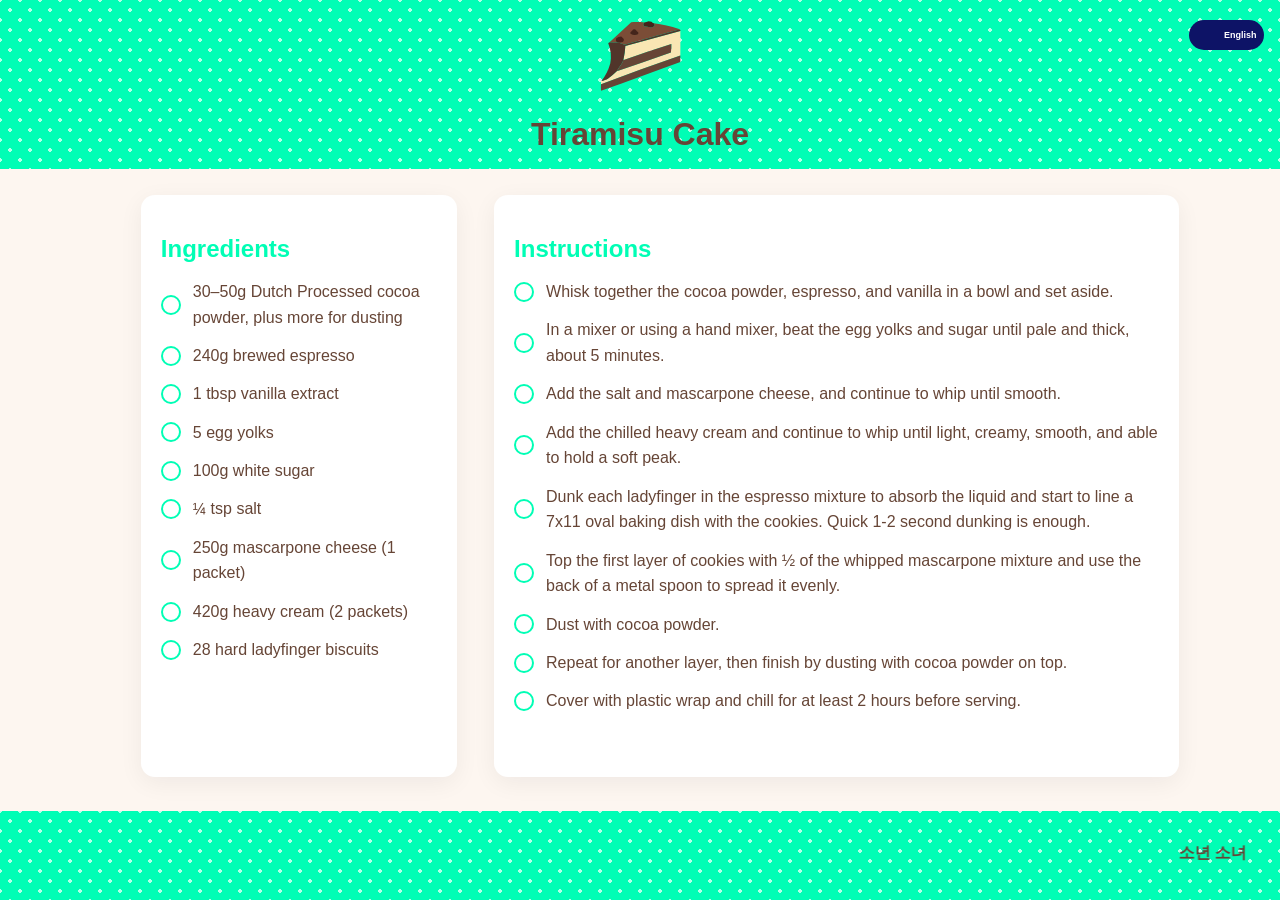
<file: index.html>
<!DOCTYPE html>
<html lang="en">

<head>
  <meta charset="UTF-8">
  <meta name="viewport" content="width=device-width, initial-scale=1.0">
  <title>Tiramisu Recipe</title>
  <link rel="stylesheet" href="style.css">
  <script src="https://www.youtube.com/iframe_api"></script>
  <script src="script.js"></script>
  <link rel="icon" href="favicons/favicon.ico" sizes="any" />
  <link rel="icon" href="favicons/icon.svg" type="image/svg+xml" />
  <link rel="apple-touch-icon" href="favicons/apple-touch-icon.png" />
  <link rel="manifest" href="favicons/manifest.webmanifest" />
</head>

<body>

  <iframe id="bgMusic" width="0" height="0" style="position:absolute;top:-9999px;"
    src="https://www.youtube.com/embed/mc5WEVnW31o?enablejsapi=1" frameborder="0" allow="autoplay; encrypted-media"
    allowfullscreen>
  </iframe>

  <script src="https://www.youtube.com/iframe_api"></script>
  <script src="script.js"></script>



  
  <header>
    <div id="flex-container">
      <div class="logo-wrapper">
        <img src="cake.svg" alt="Cake Logo" class="logo" tabindex="0">
      </div>

      <h1>Tiramisu Cake</h1>
    </div>

    <input type="checkbox" id="language-toggle">
    <label id="button" for="language-toggle">
      <div id="knob"></div>
      <div id="language-text">English</div>
    </label>
  </header>

  <main>
    <div class="grid">
      <section class="gb">
        <h2>Ingredients</h2>
        <ul>
          <li>30–50g Dutch Processed cocoa powder, plus more for dusting</li>
          <li>240g brewed espresso</li>
          <li>1 tbsp vanilla extract</li>
          <li>5 egg yolks</li>
          <li>100g white sugar</li>
          <li>¼ tsp salt</li>
          <li>250g mascarpone cheese (1 packet)</li>
          <li>420g heavy cream (2 packets)</li>
          <li>28 hard ladyfinger biscuits</li>
        </ul>
      </section>

      <section class="gb">
        <h2>Instructions</h2>
        <ul>
          <li>Whisk together the cocoa powder, espresso, and vanilla in a bowl and set aside.</li>
          <li>In a mixer or using a hand mixer, beat the egg yolks and sugar until pale and thick, about 5 minutes.</li>
          <li>Add the salt and mascarpone cheese, and continue to whip until smooth.</li>
          <li>Add the chilled heavy cream and continue to whip until light, creamy, smooth, and able to hold a soft
            peak.</li>
          <li>Dunk each ladyfinger in the espresso mixture to absorb the liquid and start to line a 7x11 oval baking
            dish with the cookies. Quick 1-2 second dunking is enough.</li>
          <li>Top the first layer of cookies with ½ of the whipped mascarpone mixture and use the back of a metal spoon
            to spread it evenly.</li>
          <li>Dust with cocoa powder.</li>
          <li>Repeat for another layer, then finish by dusting with cocoa powder on top.</li>
          <li>Cover with plastic wrap and chill for at least 2 hours before serving.</li>
        </ul>
      </section>

      <section class="pt">
        <h2>Ingredientes</h2>
        <ul>
          <li>30–50g chocolate em pó (utilizado também na decoração) </li>
          <li>240g café expresso </li>
          <li>1 tbsp estrato de baunilha</li>
          <li>5 gemas</li>
          <li>100g açúcar</li>
          <li>¼ tsp sal</li>
          <li>250g queijo mascarpone (1 pacote)</li>
          <li>420g natas para bater (2 pacotes)</li>
          <li>28 palitos la Reine</li>
        </ul>
      </section>

      <section class="pt">
        <h2>Instruções</h2>
        <ul>
          <li>Junta o chocolate em pó, o café e o extrato de baunilha numa tigela à parte.</li>
          <li>Numa stand de batedeira (ou uma batedeira de mão), bate os ovos e açúcar até cremosa e com cor clara (por
            volta de 5 minutos).</li>
          <li>Adiciona o sal e o mascarpone, continua a bater até ficarem bem encorporados.</li>
          <li>Adiciona as natas, bate até obteres um creme leve, cremoso e capaz de formar um pico suave.</li>
          <li>Mergulha cada bolacha na mistura de café (basta 1-2 segundos), e começa a cobrir a base de um tabuleiro.
          </li>
          <li>Cobre a primeira camada de bolachas com o creme preparado e alisa com, por exemplo, uma colher de metal.
          </li>
          <li>Povilha como chocolate em pó.</li>
          <li>Repete para outras camadas até ficar sem creme, e para acabar, povilha o topo do doce como chocolate em
            pó.</li>
          <li>Cobre com película aderente e deixa arrefecer no frigorífico durante pelo menos 2 horas antes de servir.
          </li>
        </ul>
      </section>
    </div>
  </main>
  
  <footer>
    <marquee behavior="scroll" direction="left">
      <strong>
        소년 소녀 백서&nbsp;&nbsp;&nbsp;

        그런 그녀 있어&nbsp;&nbsp;&nbsp;

        Ooh, you know&nbsp;&nbsp;&nbsp;

        소리 없이 다가온&nbsp;&nbsp;&nbsp;

        소문처럼 다가온 사람, yeah&nbsp;&nbsp;&nbsp;

        친구의 생일 밤&nbsp;&nbsp;&nbsp;

        너를 알게 됐고&nbsp;&nbsp;&nbsp;

        Fall in love&nbsp;&nbsp;&nbsp;

        수줍었던 그 미소&nbsp;&nbsp;&nbsp;

        두 눈에 가득했던 파도&nbsp;&nbsp;&nbsp;

        난 너를 보면&nbsp;&nbsp;&nbsp;

        Tiramisu cake, tiramisu cake&nbsp;&nbsp;&nbsp;

        마치 넌 tiramisu cake&nbsp;&nbsp;&nbsp;

        달콤한 tiramisu cake&nbsp;&nbsp;&nbsp;

        Tiramisu cake&nbsp;&nbsp;&nbsp;

        그대의 tiramisu cake&nbsp;&nbsp;&nbsp;

        입술과 tiramisu cake&nbsp;&nbsp;&nbsp;

        눈동자 tiramisu cake&nbsp;&nbsp;&nbsp;

        Tiramisu cake, tiramisu cake&nbsp;&nbsp;&nbsp;

        마치 넌 tiramisu cake&nbsp;&nbsp;&nbsp;

        달콤한 tiramisu cake&nbsp;&nbsp;&nbsp;

        점점 tiramisu cake&nbsp;&nbsp;&nbsp;

        너를 꿈꾸네 tiramisu cake&nbsp;&nbsp;&nbsp;

        감정들은 faster&nbsp;&nbsp;&nbsp;

        장면들은 return&nbsp;&nbsp;&nbsp;

        Ooh, hello&nbsp;&nbsp;&nbsp;

        가득 차네 네 얼굴&nbsp;&nbsp;&nbsp;

        잠깐의 착각인 줄 했네, yeah&nbsp;&nbsp;&nbsp;

        용기를 내 봐도&nbsp;&nbsp;&nbsp;

        반응 없는데도&nbsp;&nbsp;&nbsp;

        Going heart&nbsp;&nbsp;&nbsp;

        자꾸 난 너를 향해&nbsp;&nbsp;&nbsp;

        자꾸 넌 달아나는데도&nbsp;&nbsp;&nbsp;

        널 떠올리고&nbsp;&nbsp;&nbsp;

        Tiramisu cake, tiramisu cake&nbsp;&nbsp;&nbsp;

        마치 넌 tiramisu cake&nbsp;&nbsp;&nbsp;

        달콤한 tiramisu cake&nbsp;&nbsp;&nbsp;

        Tiramisu cake&nbsp;&nbsp;&nbsp;

        그대의 tiramisu cake&nbsp;&nbsp;&nbsp;

        입술과 tiramisu cake&nbsp;&nbsp;&nbsp;

        눈동자 tiramisu cake&nbsp;&nbsp;&nbsp;

        마치 넌 tiramisu cake&nbsp;&nbsp;&nbsp;

        달콤한 tiramisu cake&nbsp;&nbsp;&nbsp;

        점점 tiramisu cake&nbsp;&nbsp;&nbsp;

        너를 노래해 tiramisu cake&nbsp;&nbsp;&nbsp;

        마치 넌 tiramisu cake&nbsp;&nbsp;&nbsp;

        달콤한 tiramisu cake&nbsp;&nbsp;&nbsp;

        넌, 넌 tiramisu cake&nbsp;&nbsp;&nbsp;

        나를 웃게 해 tiramisu cake&nbsp;&nbsp;&nbsp;

        Tiramisu cake, tiramisu cake
      </strong>
    </marquee>
  </footer>


</body>

</html>
</file>
<file: style.css>
/* Make body a flex container */
body {
  display: flex;
  flex-direction: column;
  min-height: 100vh;
  /* full viewport height */
  font-family: 'Arial', sans-serif;
  background-color: #fdf6f0;
  color: #664536;
  margin: 0;
  padding: 0;
}


/* Header with dots */
header {
  background-color: #00FEB5;
  background-image:
    radial-gradient(circle, rgba(255, 255, 255, 0.7) 2px, transparent 2px),
    radial-gradient(circle, rgba(255, 255, 255, 0.7) 2px, transparent 2px);
  background-size: 20px 20px;
  background-position: 0 0, 10px 10px;
  color: #664536;
  text-align: center;
  padding: 1rem 1rem;
  display: flex;
  flex-direction: column;
  align-items: center;
}

header img.logo {
  max-height: 80px;
  margin-bottom: 1rem;
}

/* Language toggle button */
.gb {
  display: block;
}

.pt {
  display: none;
}

input[type="checkbox"] {
  display: none;
}

#button {
  position: absolute;
  z-index: 3;
  top: 10px;
  right: 1rem;
  width: 75px;
  height: 30px;
  background-color: #0d1366;
  border-radius: 15px;
  cursor: pointer;
  margin: 10px auto;
  transition: background-color 0.3s ease, width 0.3s ease;
}

#knob {
  width: 25px;
  height: 25px;
  position: absolute;
  top: 2.5px;
  left: 3.4px;
  border-radius: 50%;
  transition: 0.4s ease left, 0.4s ease background-image;
  background-size: cover;
  background-position: center;
  ;
}

#language-text {
  position: absolute;
  top: 50%;
  left: 35px;
  transform: translateY(-50%);
  color: #fff;
  font-size: 9px;
  font-weight: bold;
  transition: color 0.4s ease, left 0.4s ease;
  ;
}

#language-toggle:checked+#button {
  background-color: #046A38;
  width: 90px;
}

#language-toggle:checked+#button #knob {
  left: 62.5px;
}

#language-toggle:checked+#button #language-text {
  color: #ffffff;
  left: 10px;
  transition: left 0.4s ease;
}

/* Header title */
header h1 {
  margin: 0;
  font-size: 2rem;
}

main {
  margin-top: 10px;
  flex: 1;
  display: flex;
  justify-content: center;
  /* center grid horizontally */
  padding: 1rem;
}

.grid {
  display: grid;
  grid-template-columns: 3fr 7fr;
  gap: 1rem 6vw;
  width: 80%;
  max-width: 1200px;
}

.grid section {
  background: #fff;
  border-radius: 14px;
  padding: 20px;
  box-shadow: 0 6px 24px rgba(16, 24, 40, 0.06);
  width: 100%;
}

@media (max-width: 720px) {
  .grid {
    grid-template-columns: 1fr;
    justify-items: center;
    gap: 1rem;
    width: 80%;
  }
}

/* Sections as cards */
section {
  background: #ffffff;
  border-radius: 14px;
  padding: 20px;
  margin-bottom: 18px;
  display: inline-block;
  width: 100%;
  box-shadow: 0 6px 24px rgba(16, 24, 40, 0.06);
}

h2 {
  color: #00FEB5;
  margin-bottom: 1rem;
}

/* Remove default list styling */
ul {
  list-style: none;
  padding-left: 0;
  margin: 0;
}

/* Base list item styling */
li {
  position: relative;
  display: flex;
  align-items: center;
  gap: 0.75rem;
  margin-bottom: 0.8rem;
  line-height: 1.6;
  cursor: pointer;
  transition: opacity 0.3s ease;
}

/* Circle checkpoint */
li::before {
  content: "";
  flex-shrink: 0;
  width: 1rem;
  height: 1rem;
  border-radius: 50%;
  border: 2px solid #00FEB5;
  background-color: transparent;
  transition: background-color 0.3s ease, border-color 0.3s ease;
}

/* Checked state */
li.checked::before {
  background-color: #00FEB5;
  border-color: #00FEB5;
}

li.checked {
  opacity: 0.5;
}


/* Footer with dots */
footer {
  text-align: center;
  padding: 2rem;
  background-color: #00FEB5;
  background-image:
    radial-gradient(circle, rgba(255, 255, 255, 0.7) 2px, transparent 2px),
    radial-gradient(circle, rgba(255, 255, 255, 0.7) 2px, transparent 2px);
  background-size: 20px 20px;
  background-position: 0 0, 10px 10px;
  /* stagger every other row */
  color: #664536;
}

.logo {
  cursor: pointer;
  max-height: 80px;
  display: inline-block;
  transition: transform 0.2s ease;
}

/* Jiggle animation */
@keyframes jiggle {
  0% {
    transform: rotate(-10deg);
  }

  25% {
    transform: rotate(10deg);
  }

  50% {
    transform: rotate(-10deg);
  }

  75% {
    transform: rotate(5deg);
  }

  100% {
    transform: rotate(0deg);
  }
}

/* Class triggered via JS */
.logo.jiggle {
  animation: jiggle 0.5s ease;
}
</file>
